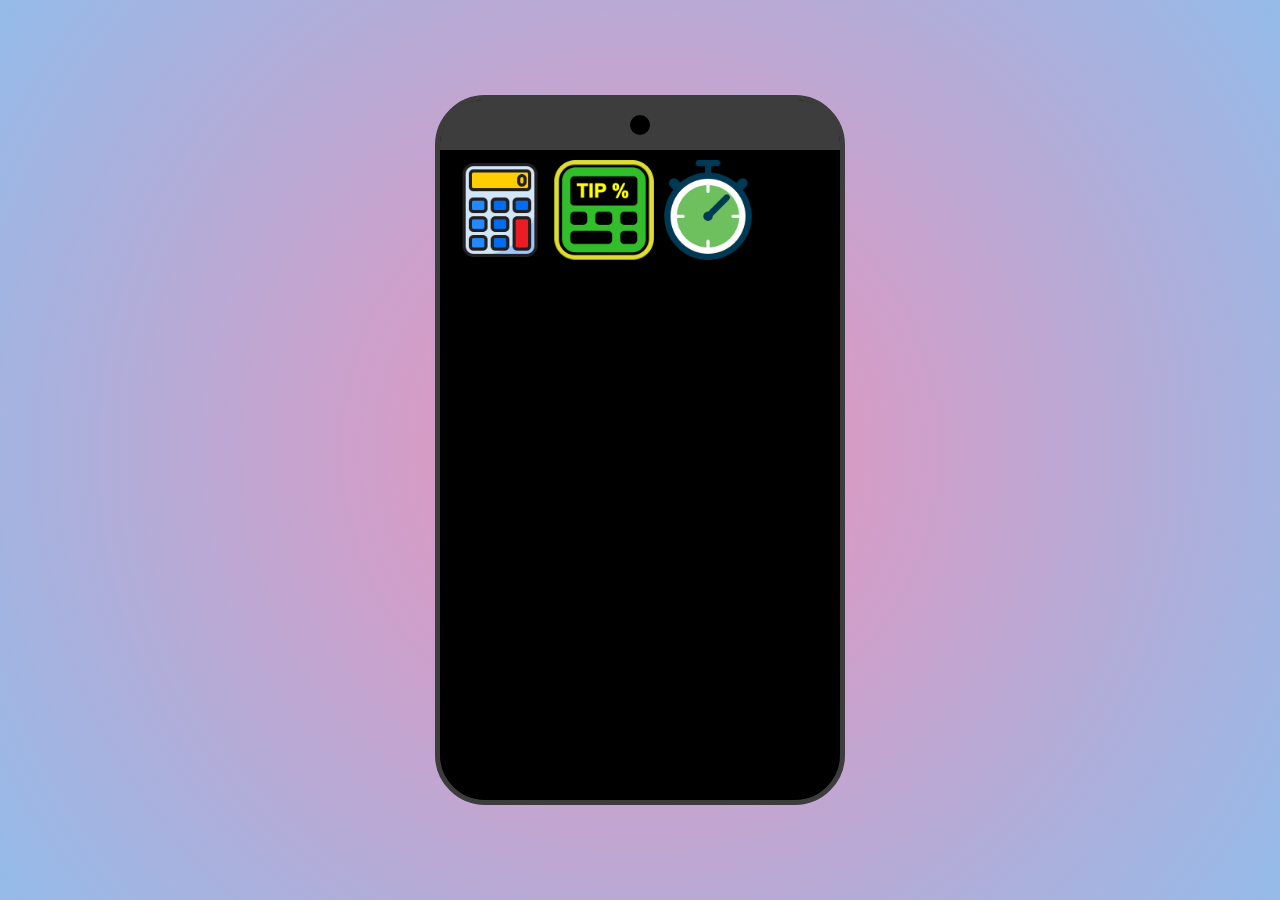
<file: index.html>
<!doctype html>
<html lang="en">
  <head>
    <meta charset="UTF-8" />
    <meta name="viewport" content="width=device-width, initial-scale=1.0" />
    <title>Document</title>
    <link rel="stylesheet" href="style.css" />
  </head>
  <body>
    <div class="phone">
      <div class="phone-top">
        <div class="camera"></div>
      </div>
      <div class="main">
        <a href="./Calc/index.html"
          ><img src="./zphotos/calculator.png" class="size"
        /></a>
        <a href="./Tip/index.html"
          ><img src="./zphotos/tip.png" class="size"
        /></a>
        <a href="./Stopwatch/index.html">
          <img src="./zphotos/stopwatch.png" class="size" />
        </a>
      </div>
    </div>
  </body>
</html>
</file>
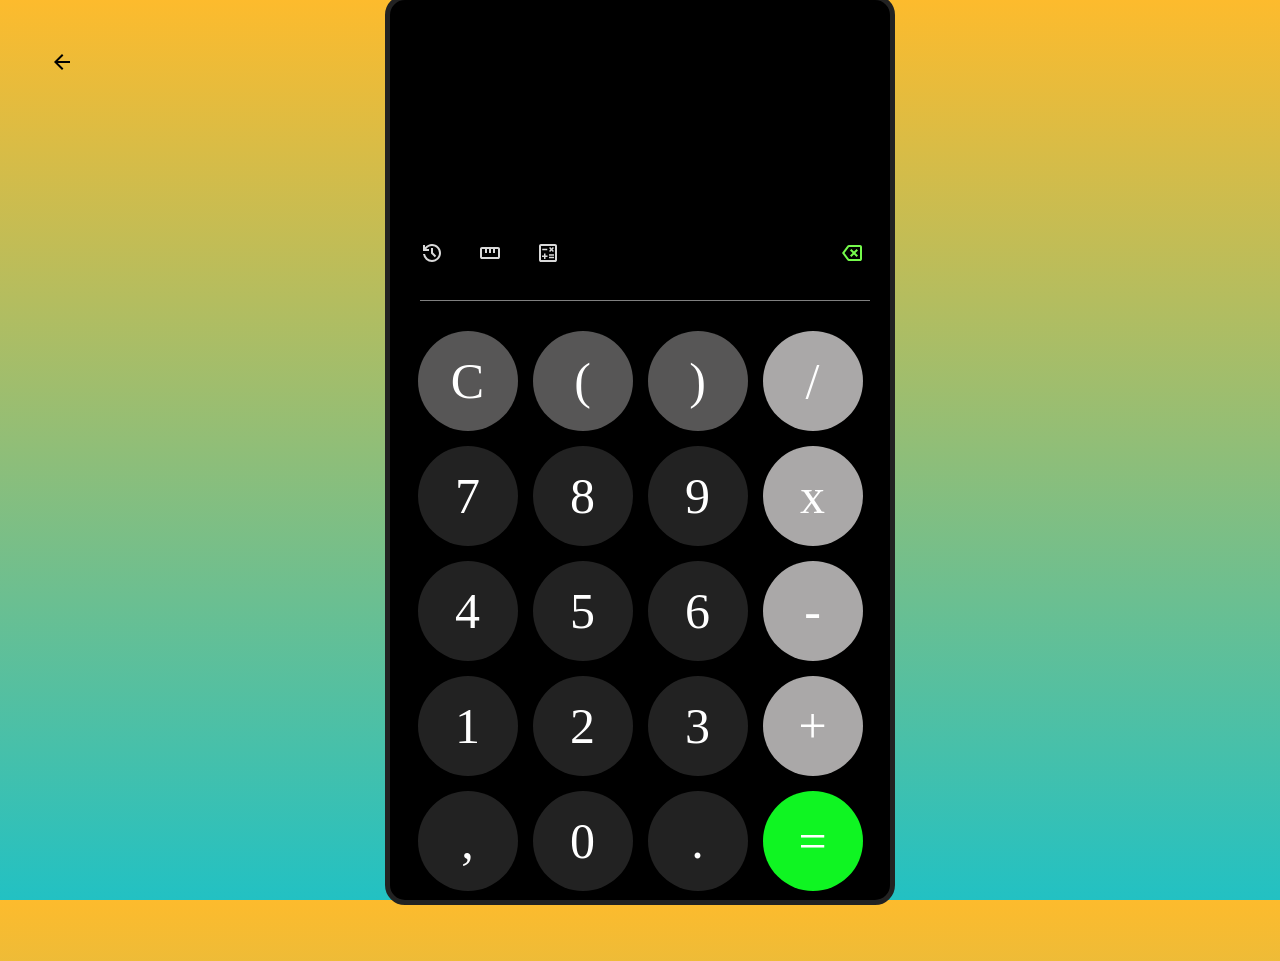
<file: Calc/index.html>
<!doctype html>
<html lang="en">
  <head>
    <meta charset="UTF-8" />
    <meta name="viewport" content="width=device-width, initial-scale=1.0" />
    <title>Document</title>
    <link rel="stylesheet" href="style.css" />
  </head>
  <body>
    <div class="back">
      <a href="../index.html">
        <img
          src="./icons/arrow_back_24dp_000000_FILL0_wght400_GRAD0_opsz24.svg"
      /></a>
    </div>
    <div class="phone">
      <div class="input-sec">
        <input type="text " id="input" />
      </div>
      <div class="middle">
        <div class="mid-left">
          <img class="clock" src="./icons/clock.svg" />
          <img class="ruler" src="./icons/ruler.svg" />
          <img class="math" src="./icons/math.svg" />
        </div>
        <div class="mid-right">
          <img class="backspace" id="backspace" src="./icons/backspace.svg" />
        </div>
      </div>
      <div class="btn-sec">
        <div class="btn grey" id="clear">C</div>
        <div class="btn grey" id="bracket1">(</div>
        <div class="btn grey" id="bracket2">)</div>

        <div class="btn lightgrey" id="divide">/</div>
        <div class="btn" id="seven">7</div>
        <div class="btn" id="eight">8</div>
        <div class="btn" id="nine">9</div>
        <div class="btn lightgrey" id="times">x</div>
        <div class="btn" id="four">4</div>
        <div class="btn" id="five">5</div>
        <div class="btn" id="six">6</div>
        <div class="btn lightgrey" id="minus">-</div>
        <div class="btn" id="one">1</div>
        <div class="btn" id="two">2</div>
        <div class="btn" id="three">3</div>
        <div class="btn lightgrey" id="plus">+</div>
        <div class="btn" id="comma">,</div>
        <div class="btn" id="zero">0</div>
        <div class="btn" id="dot">.</div>
        <div class="btn green" id="equal">=</div>
      </div>
    </div>
    <script src="script.js"></script>
  </body>
</html>
</file>
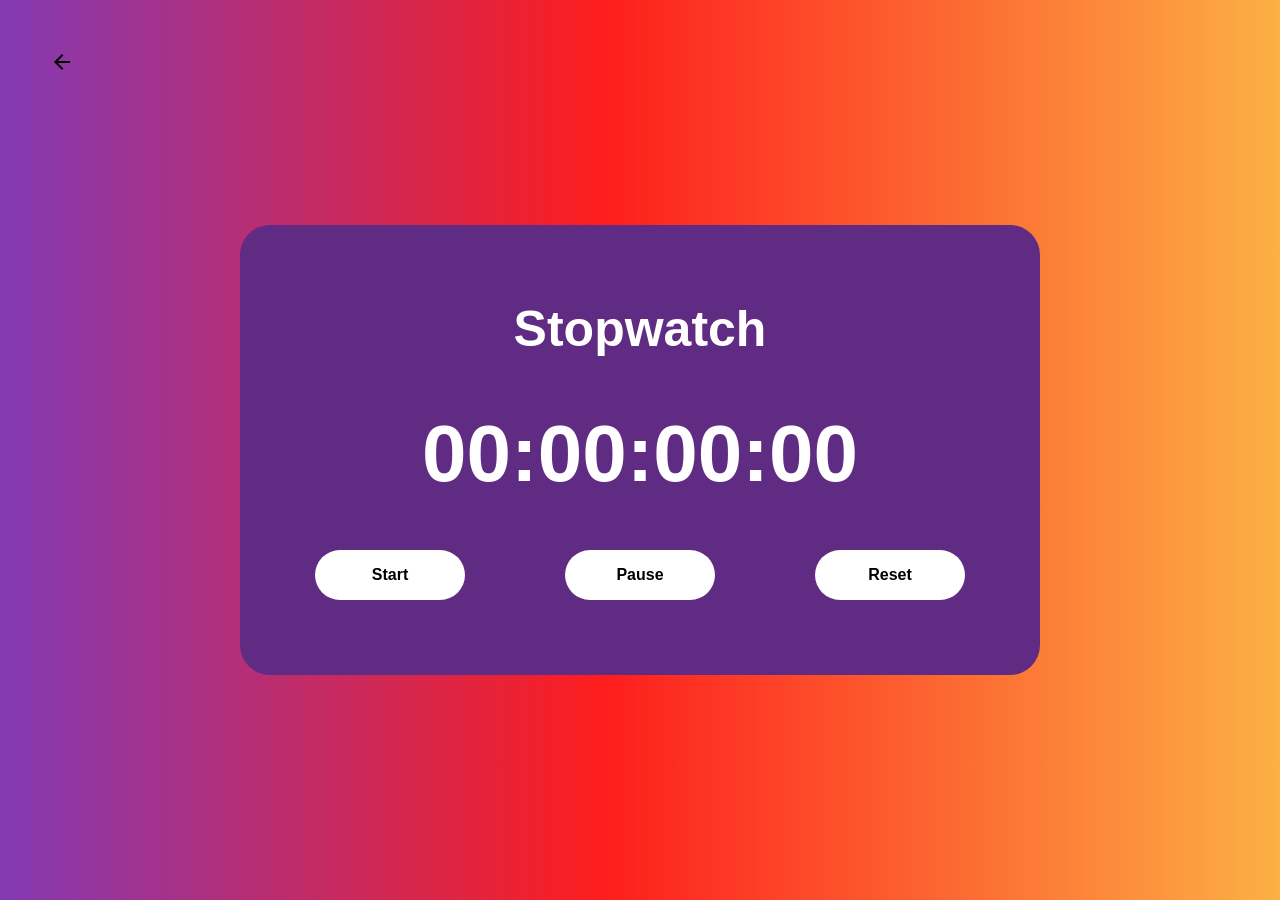
<file: Stopwatch/index.html>
<!doctype html>
<html lang="en">
  <head>
    <meta charset="UTF-8" />
    <meta name="viewport" content="width=device-width, initial-scale=1.0" />
    <title>Document</title>
    <link rel="stylesheet" href="style.css" />
  </head>
  <body>
    <div class="back">
      <a href="../index.html">
        <img
          src="../Calc/icons/arrow_back_24dp_000000_FILL0_wght400_GRAD0_opsz24.svg"
      /></a>
    </div>
    <div class="stopwatch">
      <div class="name">Stopwatch</div>
      <div class="timer" id="timer">00:00:00:00</div>
      <div class="buttons">
        <div class="start" id="start">Start</div>
        <div class="start" id="pause">Pause</div>
        <div class="start" id="reset">Reset</div>
      </div>
    </div>
    <script src="java.js"></script>
  </body>
</html>
</file>
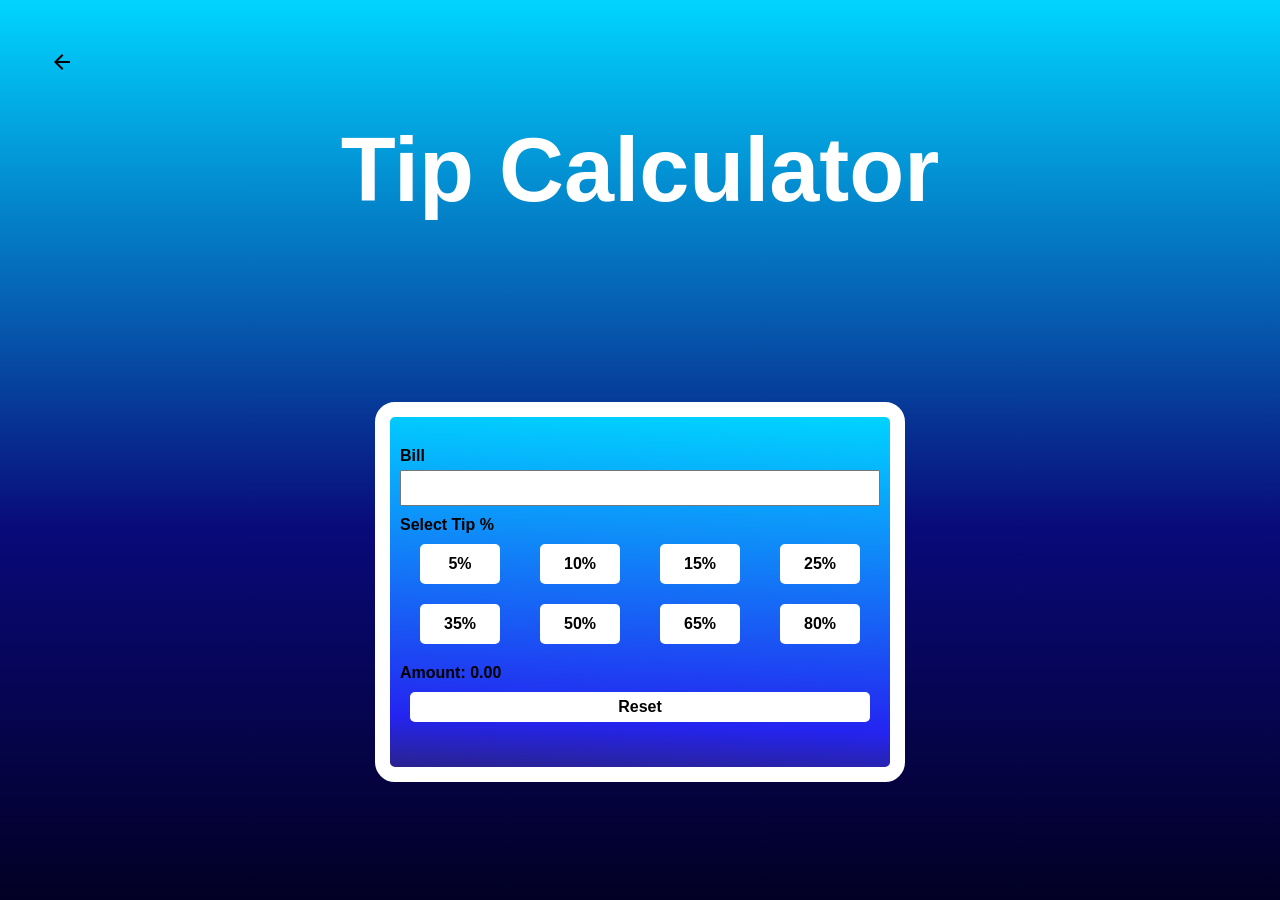
<file: Tip/index.html>
<!doctype html>
<html lang="en">
  <head>
    <meta charset="UTF-8" />
    <meta name="viewport" content="width=device-width, initial-scale=1.0" />
    <title>Document</title>
    <link rel="stylesheet" href="style.css" />
  </head>
  <body>
    <div class="back">
      <a href="../index.html"
        ><img
          src="../Calc/icons/arrow_back_24dp_000000_FILL0_wght400_GRAD0_opsz24.svg"
      /></a>
    </div>
    <div class="name">Tip Calculator</div>
    <div class="body">
      <div class="bill">
        <div class="b-name">Bill</div>

        <input class="b-input" type="text" id="bill-input" />
      </div>
      <div class="tip">
        <div class="t-name">Select Tip %</div>
        <div class="t-input" id="tips">
          <div class="percen">5%</div>
          <div class="percen">10%</div>
          <div class="percen">15%</div>
          <div class="percen">25%</div>
          <div class="percen">35%</div>
          <div class="percen">50%</div>
          <div class="percen">65%</div>
          <div class="percen">80%</div>
        </div>
      </div>
      <div class="mustpay" id="mustpay">Amount: 0.00</div>
      <div class="reset" id="reset">Reset</div>
    </div>
    <script src="java.js"></script>
  </body>
</html>
</file>
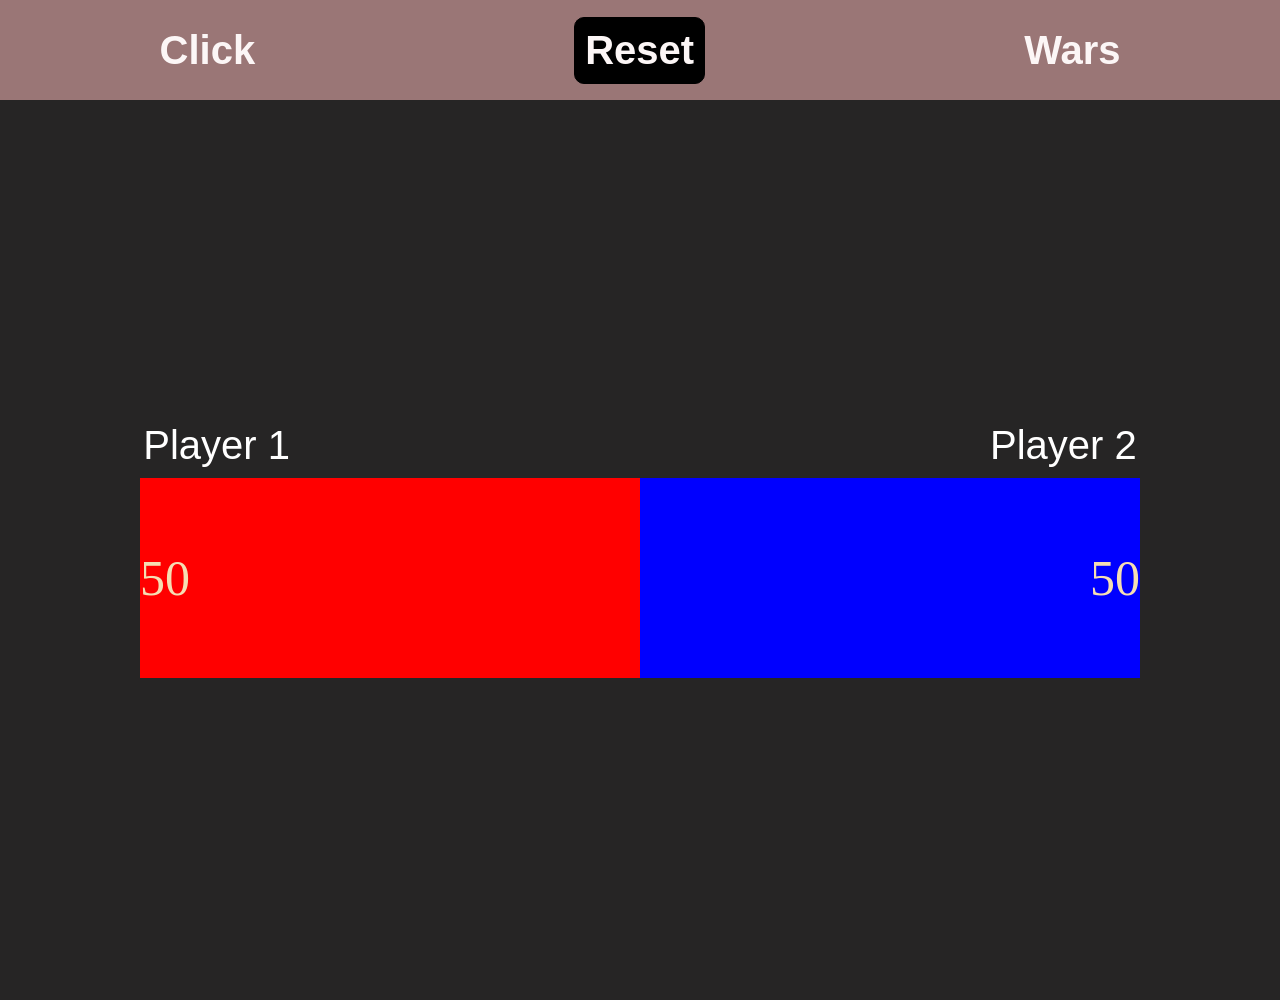
<file: TugofWar/index.html>
<!doctype html>
<html lang="en">
  <head>
    <meta charset="UTF-8" />
    <meta name="viewport" content="width=device-width, initial-scale=1.0" />
    <title>Document</title>
    <link rel="stylesheet" href="style.css" />
  </head>
  <body>
    <div class="top">
      <div class="one">Click</div>
      <div class="reset" id="reset">Reset</div>
      <div class="two">Wars</div>
    </div>
    <div class="playing-field">
      <div class="info">
        <div class="one">Player 1</div>
        <div class="two">Player 2</div>
      </div>
      <div class="field">
        <div class="red" id="red">50</div>
        <div class="blue" id="blue">50</div>
      </div>
    </div>
  </body>
  <script src="./java.js"></script>
</html>
</file>
<file: style.css>
body {
  margin: 0;
  display: flex;
  justify-content: center;
  align-items: center;
  height: 100vh;
  background: #ed91b9;
  background: radial-gradient(
    circle,
    rgba(237, 145, 185, 1) 0%,
    rgba(148, 187, 233, 1) 100%
  );
}
.phone {
  background-color: black;
  height: 700px;
  width: 400px;
  border-radius: 50px;
  border: 5px solid rgb(62, 61, 61);
}
.phone-top {
  background-color: rgb(62, 61, 61);
  width: 400px;
  height: 50px;
  border-top-left-radius: 43px;
  border-top-right-radius: 43px;
  display: flex;
  align-items: center;
  justify-content: center;
}
.camera {
  background-color: black;
  height: 20px;
  width: 20px;
  border-radius: 100%;
}
.main {
  padding: 10px;
  gap: 20px;
}
.size {
  height: 100px;
  width: 100px;
}
</file>
<file: Calc/style.css>
body {
  margin: 0;
  height: 100vh;
  display: flex;
  justify-content: center;
  align-items: center;
  background: #22c1c3;
  background: linear-gradient(
    0deg,
    rgba(34, 193, 195, 1) 0%,
    rgba(253, 187, 45, 1) 100%
  );
  position: relative;
}
.back {
  position: absolute;
  left: 50px;
  top: 50px;
}

.phone {
  height: 900px;
  width: 500px;
  background-color: black;
  border-radius: 20px;
  border: 5px solid rgb(34, 34, 34);
}
.input-sec {
  height: 20%;
  width: 100%;
  display: flex;
  justify-content: center;
  align-items: flex-end;
}
input {
  width: 95%;
  height: 50px;
  color: white;
  background-color: black;
  display: flex;
  justify-content: flex-end;
  align-items: center;
  font-size: 50px;
  font-weight: 600;
  box-shadow: none;
  border: none;
}
.middle {
  height: 10%;
  width: 90%;
  display: flex;
  margin: 30px;
  gap: 250px;
  border-bottom: 1px solid grey;
  align-items: center;
}
.clock {
  margin-right: 30px;
}
.ruler {
  margin-right: 30px;
}
.math {
  margin-right: 30px;
}
.btn-sec {
  height: 70%;
  width: 100%;
  display: grid;
  grid-template-columns: repeat(4, 100px);
  grid-template-rows: repeat(5, 100px);
  justify-content: center;
  gap: 15px;
}
.btn {
  background-color: rgb(34, 34, 34);
  border-radius: 100%;
  color: white;
  font-size: 50px;
  display: flex;
  justify-content: center;
  align-items: center;
}
.grey {
  background-color: rgb(87, 86, 86);
}
.lightgrey {
  background-color: rgb(170, 168, 168);
}
.green {
  background-color: rgb(15, 245, 34);
}
.btn:hover {
  opacity: 0.7;
}
.backspace:hover {
  background-color: aliceblue;
  opacity: 0.5;
  border-radius: 100%;
}
</file>
<file: Stopwatch/style.css>
body {
  margin: 0;
  background: #833ab4;
  background: linear-gradient(
    90deg,
    rgba(131, 58, 180, 1) 0%,
    rgba(253, 29, 29, 1) 47%,
    rgba(252, 176, 69, 1) 100%
  );
  display: flex;
  align-items: center;
  justify-content: center;
  height: 100vh;
  font-weight: 600;
  font-family: sans-serif;
  position: relative;
}
.back {
  position: absolute;
  left: 50px;
  top: 50px;
}
.stopwatch {
  background-color: #602c83;
  height: 450px;
  width: 800px;
  border-radius: 30px;
  display: flex;
  justify-content: center;
  align-items: center;
  flex-direction: column;
  gap: 50px;
}
.name {
  color: white;
  font-size: 50px;
}
.timer {
  color: white;
  font-size: 80px;
}
.txt {
  font-size: 20px;
  color: white;
}
.buttons {
  display: flex;
  justify-content: center;
  gap: 100px;
}
.start {
  height: 50px;
  width: 150px;
  background-color: white;
  border-radius: 50px;
  display: flex;
  align-items: center;
  justify-content: center;
}
.start:hover {
  opacity: 0.7;
}
</file>
<file: Tip/style.css>
body {
  margin: 0;
  font-family: sans-serif;
  font-weight: 600;
  background: #020024;
  background: linear-gradient(
    0deg,
    rgba(2, 0, 36, 1) 0%,
    rgba(9, 9, 121, 1) 41%,
    rgba(0, 212, 255, 1) 100%
  );
  display: flex;
  flex-direction: column;
  justify-content: center;
  align-items: center;
  height: 100vh;
  gap: 180px;
  position: relative;
}
.back {
  position: absolute;
  left: 50px;
  top: 50px;
}
.name {
  font-size: 90px;
  color: white;
}
.body {
  background: #2a228f;
  background: linear-gradient(
    2deg,
    rgba(42, 34, 143, 1) 0%,
    rgba(36, 36, 240, 1) 14%,
    rgba(0, 212, 255, 1) 100%
  );
  height: 350px;
  width: 500px;
  border: 15px solid white;
  border-radius: 20px;
}
.bill {
  display: flex;
  flex-direction: column;
  justify-content: center;
  margin: 10px;
  margin-top: 30px;
}
.b-input {
  margin-top: 5px;
  height: 30px;
  font-size: 20px;
}
.tip {
  display: flex;
  flex-direction: column;
  justify-content: center;
  margin: 10px;
}
.t-input {
  margin: 10px;
  margin-left: 20px;
  gap: 20px;
  display: grid;
  grid-template-columns: repeat(4, 100px);
}
.percen {
  background-color: white;
  height: 40px;
  width: 80px;
  border-radius: 5px;
  display: flex;
  justify-content: center;
  align-items: center;
}
.mustpay {
  margin: 10px;
}
.reset {
  background-color: white;
  height: 30px;
  width: 460px;
  margin-left: 20px;
  display: flex;
  justify-content: center;
  align-items: center;
  border-radius: 5px;
}
.percen:hover {
  opacity: 0.7;
}
.reset:hover {
  opacity: 0.7;
}
</file>
<file: TugofWar/style.css>
body {
  margin: 0;
  background-color: rgb(38, 37, 37);
}
.top {
  background-color: rgb(154, 118, 118);
  height: 100px;
  display: flex;
  justify-content: space-around;
  align-items: center;
  font-size: 40px;
  font-weight: 600;
  font-family: sans-serif;
  color: rgb(252, 246, 246);
}
.reset {
  border: 1px solid black;
  border-radius: 10px;
  background-color: black;
  padding: 10px;
}
.reset:hover {
  opacity: 0.7;
}
.playing-field {
  display: flex;
  flex-direction: column;
  align-items: center;
  justify-content: center;
  height: 100vh;
}
.info {
  display: flex;
  color: white;
  font-size: 40px;
  font-family: sans-serif;
  gap: 700px;
  margin-bottom: 10px;
}
.field {
  display: flex;
  width: 1000px;
  height: 200px;
  color: wheat;
  font-size: 50px;
}
.red {
  background-color: red;
  width: 500px;
  height: 100%;
  display: flex;
  align-items: center;
}
.blue {
  background-color: blue;
  width: 500px;
  height: 100%;
  display: flex;
  align-items: center;
  justify-content: flex-end;
}
</file>
